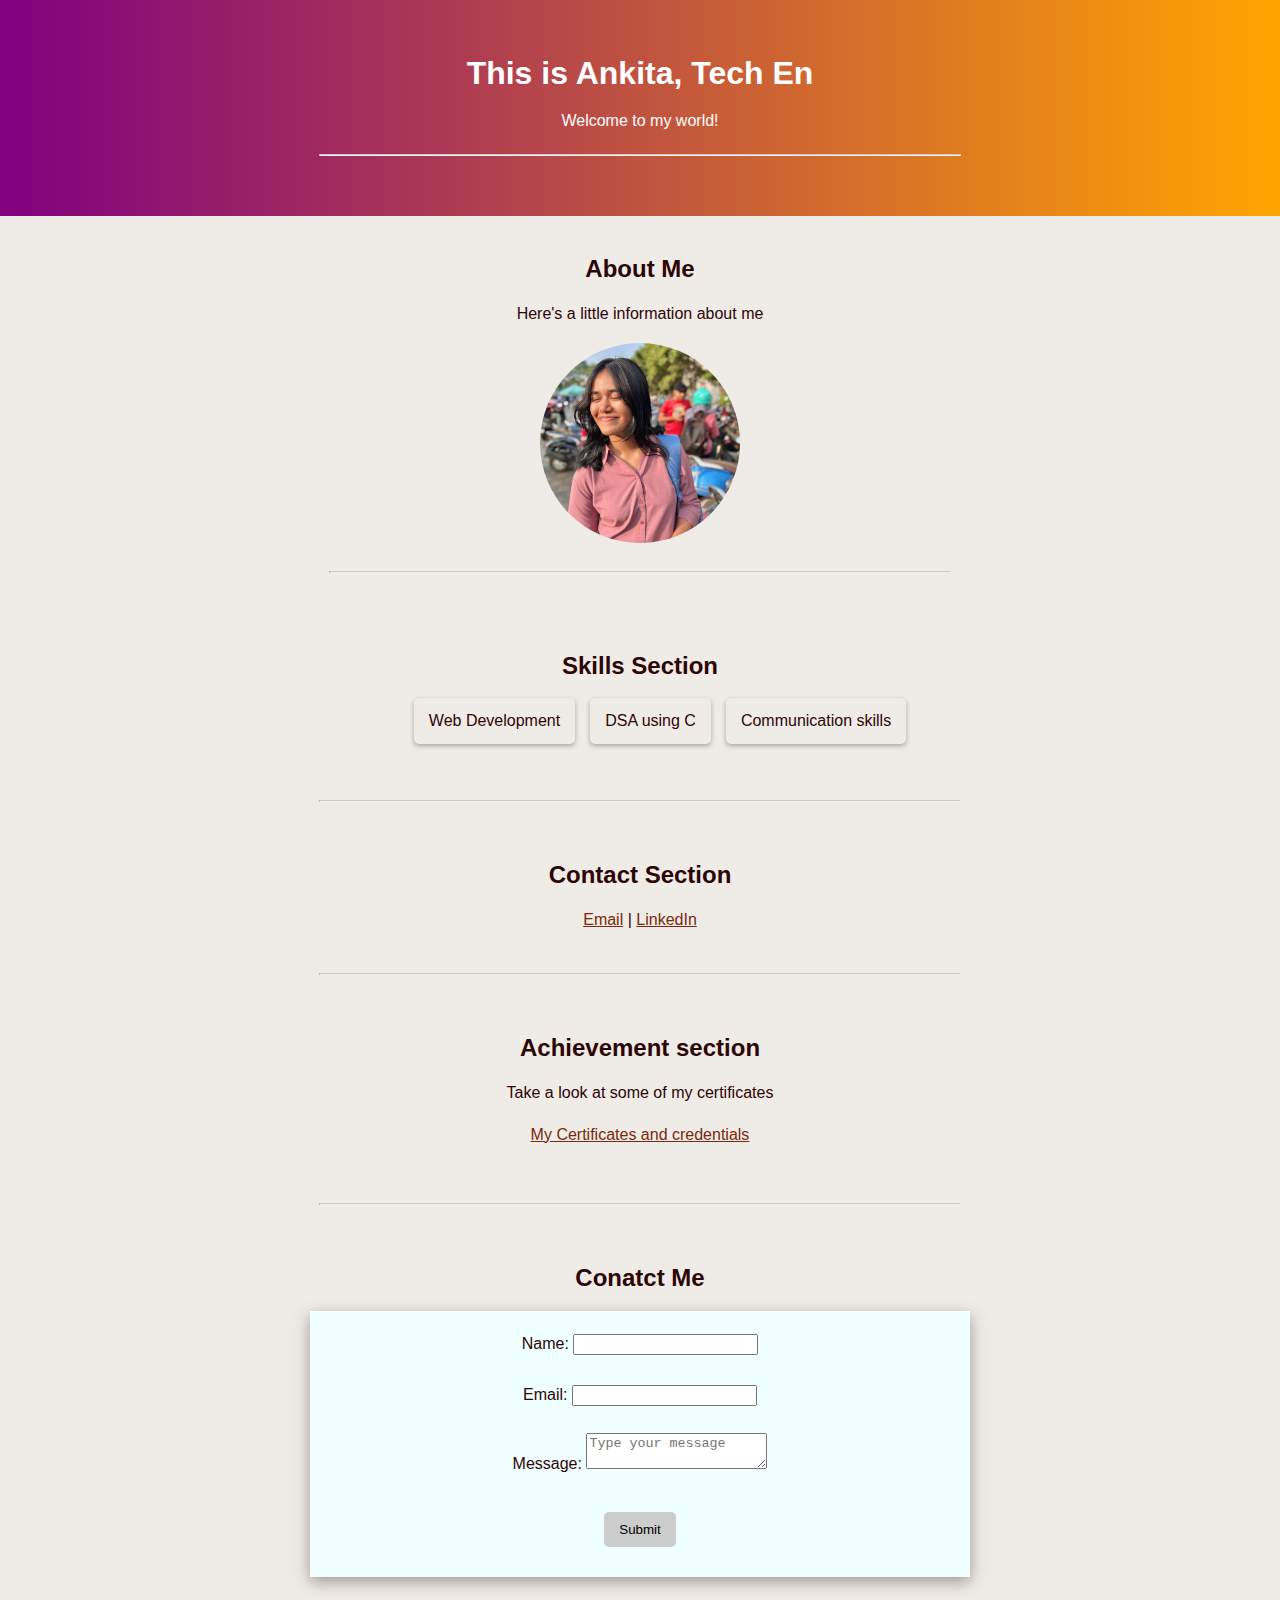
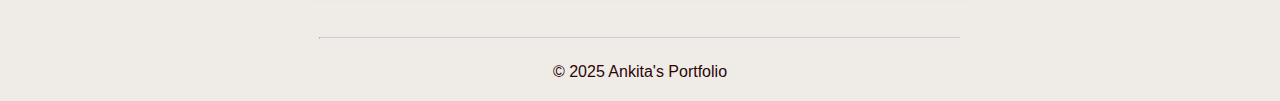
<file: index.html>
<!DOCTYPE html>
<html lang="en">
<head>
    <meta charset="UTF-8">
    <meta name="viewport" content="width=device-width, initial-scale=1.0">
    <title>Ankita's Website</title>
    <meta name="description" content="Personal profile page of Ankita">
    <link rel="icon" href="./asset/img/icons8-lotus-ios-17-filled-96.png" type="image/x-icon">
    <link rel="stylesheet" href="style.css">
    <script src="javascript.js" defer></script>
</head>
<body>
    <Center>
    <header>
        <h1>This is Ankita, <span class="about-me"></span></h1>
        <p>Welcome to my world!</p>
        <hr>
        
    </header>
    <section>
        <h2>About Me</h2>
        <p>Here's a little information about me</p>
        <img src="./asset/img/Ankita.webP.webp" width="200px" height="200px" alt="Ankita's profile pic">
        <hr>
    </section>
    <section>
        <h2>Skills Section</h2>
        <div class="skills-list"> 
            <ul>
                <li>Web Development</li>
                <li>DSA using C</li>
                <li>Communication skills</li>
            </ul>
        </div>
    </section>
    <hr>
    <section>
        <h2>Contact Section</h2>
        <a href="mailto:ankitadalai04@gmail.com">Email</a> | <a href="https://www.linkedin.com/in/ankita-dalai-170a7b26a">LinkedIn</a>
    </section>
    <hr>
    <section>
        <h2>Achievement section</h2>
        <p>Take a look at some of my certificates</p>
        <p><a href="certificates.html">My Certificates and credentials</a></p>
        
    </section>
    <hr>
    <section>
        <h2>Conatct Me</h2>
        <form method="post">
            <label for="Name">Name:</label>
            <input type="text" id="Name" name="Name"><br><br>
            <label for="email">Email:</label>
            <input type="email" id="email" name="email"><br><br>
            <label for="message">Message:</label>
            <textarea placeholder="Type your message" name="message" id="message"></textarea><br><br>
            <button type="submit">Submit</button>
         </form>
        
    </section>
    <hr>
    <footer>
        <p>&copy; 2025 Ankita's Portfolio</p>
    </footer>
    </center>

    
</body>
</html>
</file>
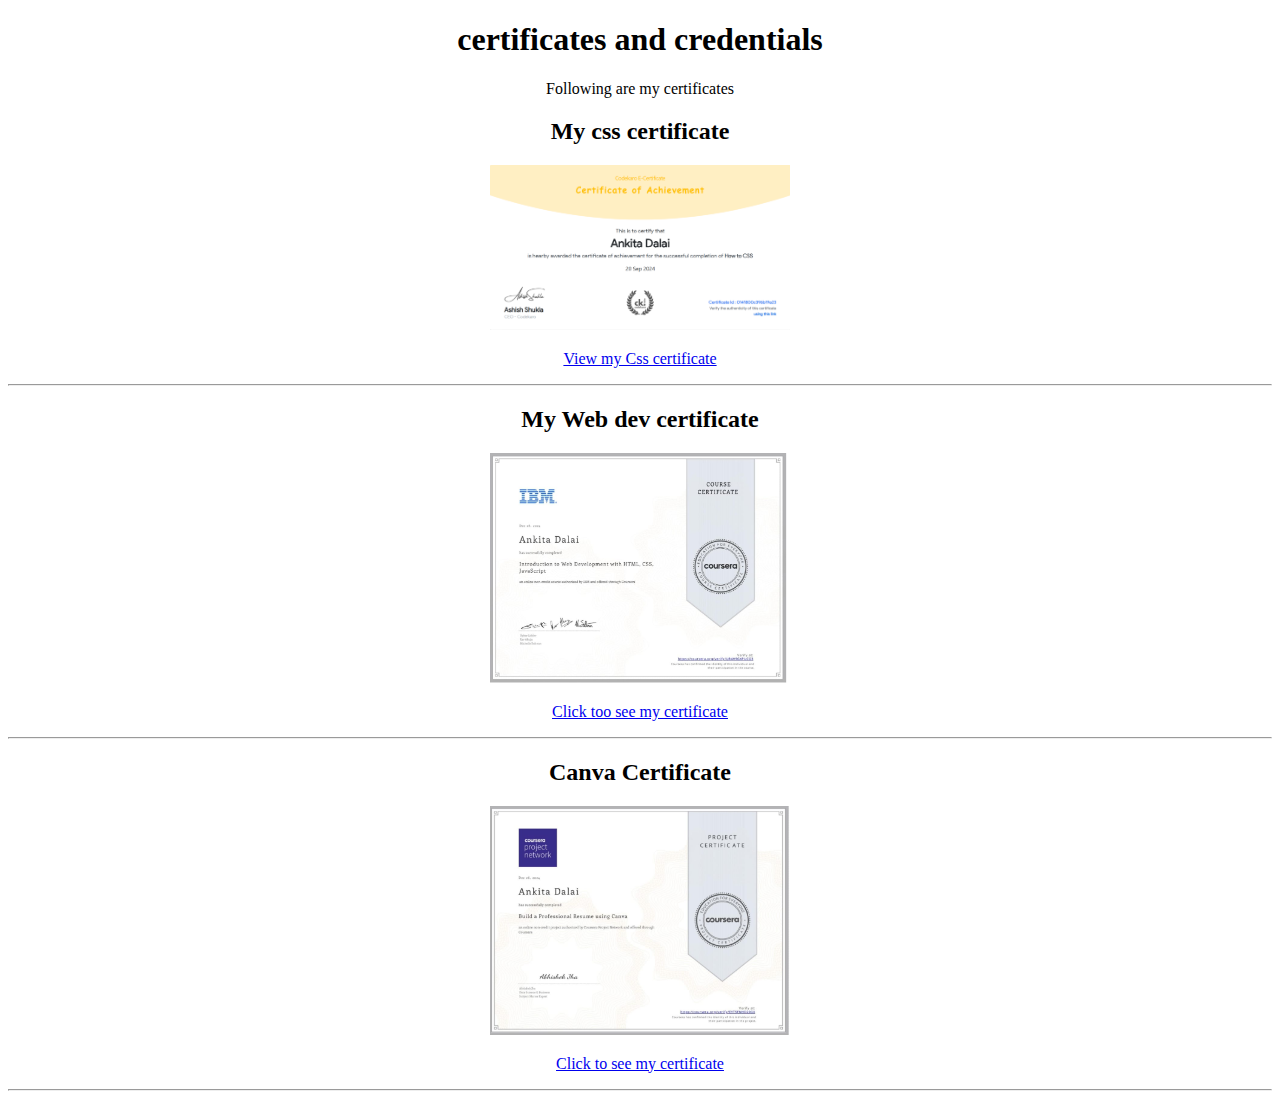
<file: certificates.html>
<!DOCTYPE html>
<html lang="en">
<head>
    <meta charset="UTF-8">
    <meta name="viewport" content="width=device-width, initial-scale=1.0">
    <title>Document</title>
</head>
<body>
    <center>
        <header>
            <h1>certificates and credentials</h1>
            <p>Following are my certificates</p>
         </header>
         <section>
            <h2>My css certificate</h2>
            <img src="./asset/img/CSScertificate.png" width="300px" alt="CSS certificate">
            <p><a href="https://codekaro.in/course-certificate/0141800c396b19a23">View my Css certificate</a></p>
         </section>
         <hr>
         <section>
            <h2>My Web dev certificate</h2>
            <img src="./asset/img/certificate.jpg" width="300px" alt="webdev Certificate">
            <p><a href="https://www.coursera.org/account/accomplishments/records/UR4H9GXPUCG3">Click too see my certificate</a></p>
         </section>
         <hr>
         <section>
            <h2>Canva Certificate </h2>
            <img src="./asset/img/HTMl.jpg" width="300px" alt="">
            <p><a href="https://www.coursera.org/account/accomplishments/records/EYT5FNHD20GX">Click to see my certificate</a></p>
            
         </section>
         <hr>
     </center>
   
</body>
</html>
</file>
<file: style.css>
body {
    background-color: rgb(239, 236, 232);
    font-family: sans-serif;
    margin: 0;
    padding: 0;
    line-height: 1.6em;
    color: rgb(45, 5, 5);
}

h1, h2 {
    font-weight: 700;
}

a {
    color: rgb(121, 40, 11);
}

a:hover {
    color: blue;
    text-transform: uppercase;
}

hr {
    width: 50%;
    margin: 20px auto;
    border-top: 1px solid #ccc;
}

img {
    object-fit: cover;
    border-radius: 50%;
}

header {
    background: linear-gradient(to right, purple, orange);
    color: white;
    padding: 40px 0;
    text-align: center;
}

section {
    padding: 20px;
    text-align: center;
}

/* Skills Section - Always Side by Side */
ul {
    display: flex;
    justify-content: center;
    gap: 15px;
     list-style: none;
     flex-direction: row;
     flex-wrap: wrap;
}

ul li {
    list-style-type: none;
    border-radius: 5px;
    padding: 10px 15px;
    box-shadow: 0 2px 5px rgba(0, 0, 0, 0.3);
    white-space: nowrap; /* Prevents breaking into multiple lines */
    animation: bounce  1s alternate infinite;
}

/* Form Styling */
form {
    max-width: 50%;
    margin: 20px auto;
    padding: 20px;
    background-color: azure;
    box-shadow: 0 5px 15px rgba(92, 70, 70, 0.5);
}

form button {
    cursor: pointer;
    color: black;
    padding: 10px 15px;
    display: block;
    margin: 10px auto;
    border: none;
    background-color: #ccc;
    border-radius: 5px;
}

form button:hover {
    text-transform: uppercase;
    transition: all 0.3s cubic-bezier(0.075, 0.82, 0.165, 1);
    background-color: #aaa;
}

/* Responsive Fixes */
@media only screen and(max-width:760px) {
    ul li{
        flex-direction: column;
    }
    
}


@media only screen and (max-width: 480px) {
    header, footer {
        padding: 15px;
    }
    section, form {
        width: calc(100% - 20px);
        margin: 10px auto;
    }
}

/* Bounce Animation */
@keyframes bounce {
    from {
        transform: translateY(0);
    }
    to {
        transform: translateY(-15px);
    }
}
</file>
